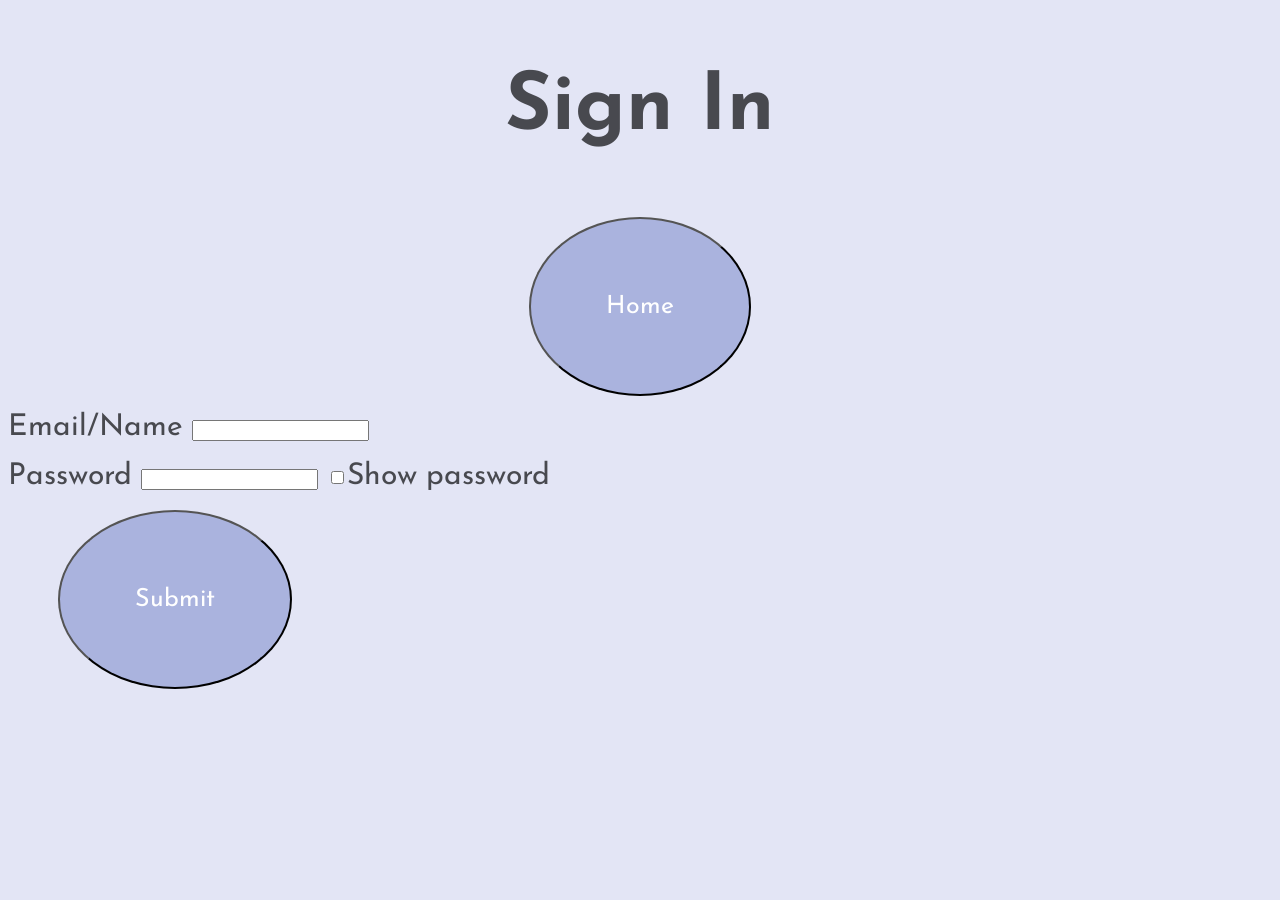
<file: account.html>
<!DOCTYPE html>
<link rel="stylesheet" href="oof.css">
<link href="https://fonts.googleapis.com/css?family=Josefin+Sans|Source+Sans+Pro" rel="stylesheet">
<script src="o o f account.js"> </script>

<h1>
  Sign In
</h1>

<p>

<button onclick="location.href='file:///Users/girlswhocode/Documents/oof/o%20o%20f.html'" class="button">Home</button>

</p>


<div>Email/Name
<input id = "userInput" oninput="this.className">
</div>
<br>
<div>Password
  <input type="password" id="myInput">
<input id = "userInput" type="checkbox" onclick="myFunction()">Show password
</div>
<br>
<div>
  <button type = "submit" onclick="user()" class="button">Submit</button>
</div>
</html>
</file>
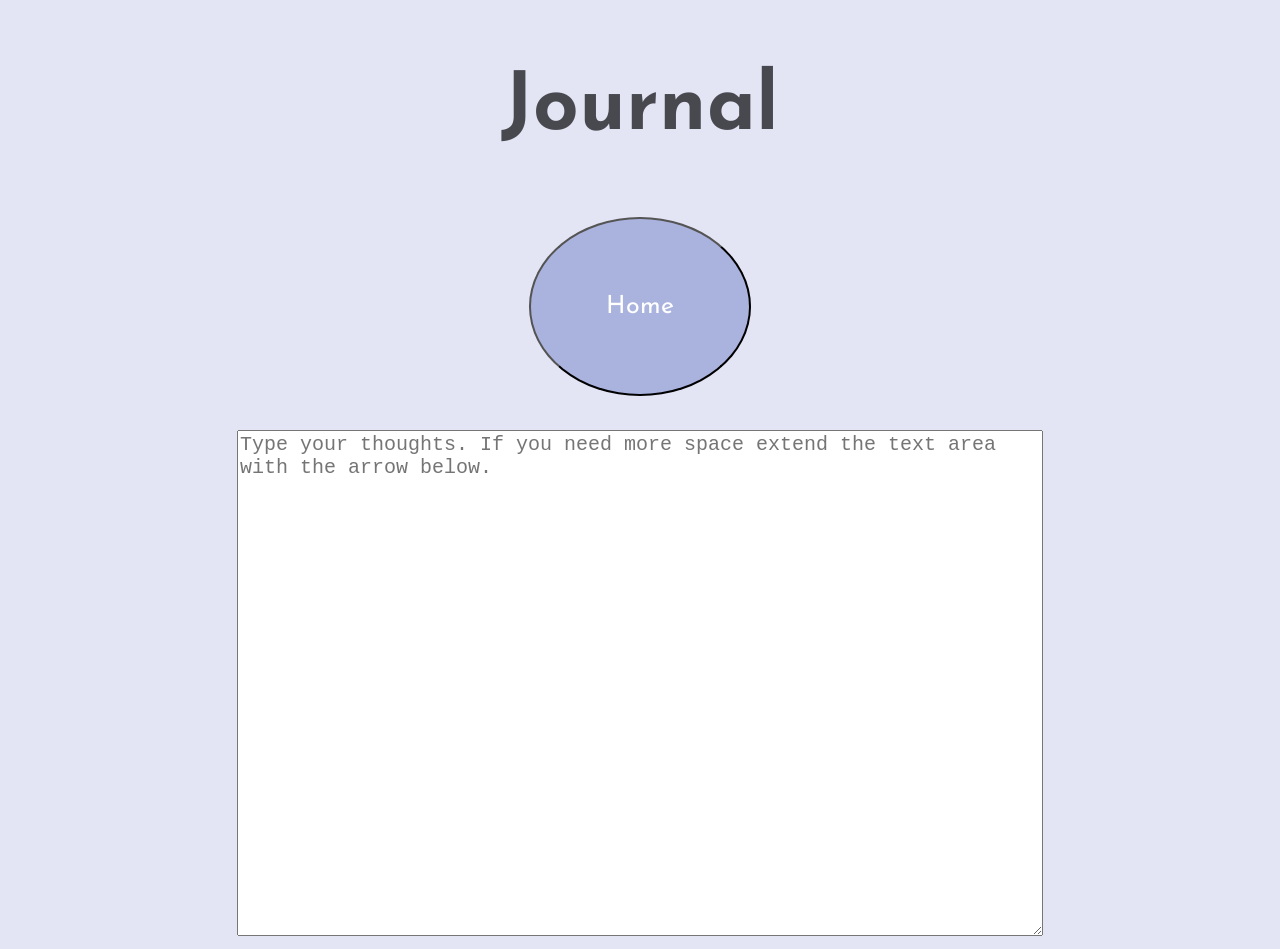
<file: journal.html>
<!DOCTYPE html>
<link rel="stylesheet" href="oof.css">
<link href="https://fonts.googleapis.com/css?family=Josefin+Sans|Source+Sans+Pro" rel="stylesheet">

<h1>
  Journal
</h1>

<p>

<button onclick="location.href='file:///Users/girlswhocode/Documents/oof/o%20o%20f.html'" class="button">Home</button>

</p>
<br>
<div id="container" class="default-skin demo">
<textarea id="text" placeholder="Type your thoughts. If you need more space extend the text area with the arrow below." tabindex="1000" style="height: 500px; width: 800px; overflow: hidden; outline: none;">
</textarea>
</div>

</html>
</file>
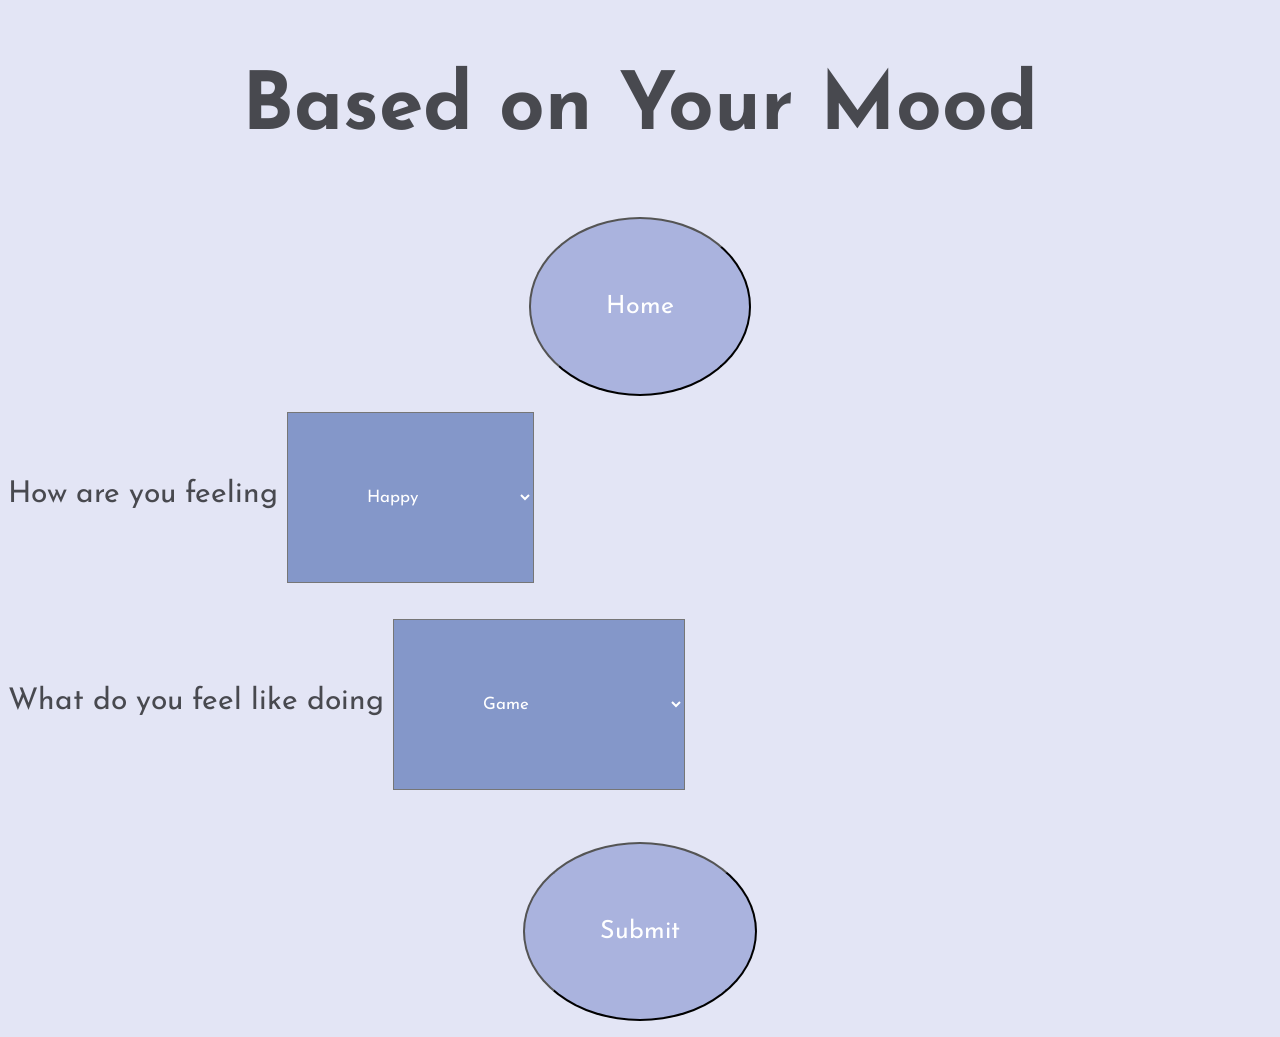
<file: mood.html>
<!DOCTYPE html>
<link rel="stylesheet" href="oof.css">
<link href="https://fonts.googleapis.com/css?family=Josefin+Sans|Source+Sans+Pro" rel="stylesheet">

<h1>
  Based on Your Mood
</h1>

<p>

<button onclick="location.href='file:///Users/girlswhocode/Documents/oof/o%20o%20f.html'" class="button">Home</button>

</p>

<div>How are you feeling
  <select id = "dropdown">
    <option value="Happy">Happy</a>
    <option value="Sad">Sad</a>
    <option value="Inquisitive">Inquisitive</a>
</select>
</div>
<br>
<br>
<div>What do you feel like doing
  <select id = "dropbtn">
    <option value="Game">Game</a>
    <option value="Good News">Good News</a>
    <option value="Cute Pictures">Cute Pictures</a>
  </select>
</div>
<br>
<br>
<p>
  <button type = "submit" onclick="user()" class="button">Submit</button>
</p>






</html>
</file>
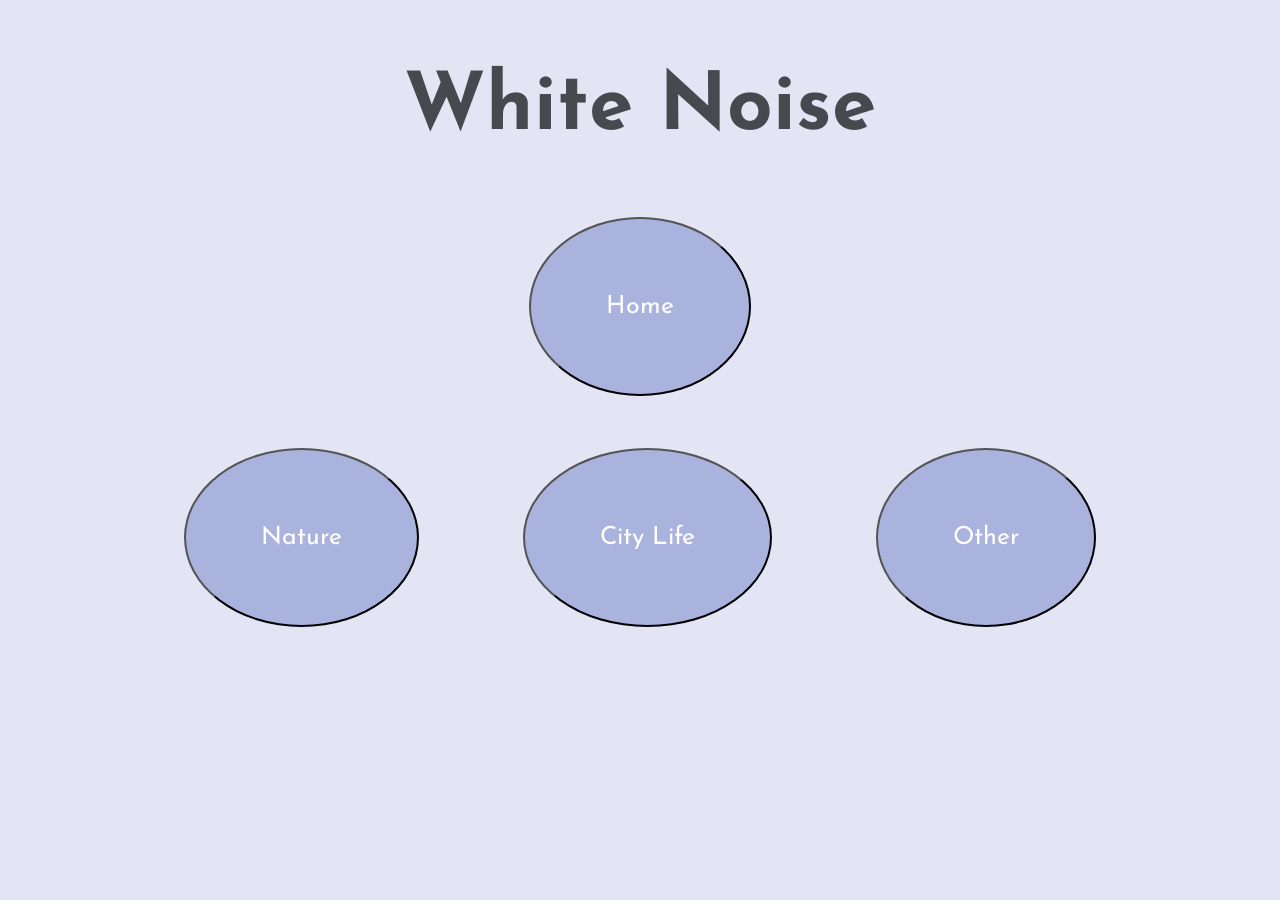
<file: o o f white.html>
<!DOCTYPE html>
<link rel="stylesheet" href="oof.css">
<link href="https://fonts.googleapis.com/css?family=Josefin+Sans|Source+Sans+Pro" rel="stylesheet">

<h1>
  White Noise
</h1>

<p>

<button onclick="location.href='file:///Users/girlswhocode/Documents/oof/o%20o%20f.html'" class="button">Home</button>

<br>
<br>
<br>

<p>

<button onclick="location.href='file:///Users/girlswhocode/Documents/oof/o%20o%20f%20nature.html'" class="button">Nature</button>

<button onclick="location.href='file:///Users/girlswhocode/Documents/oof/o%20o%20f%20citylife.html'" class="button">City Life</button>

<button onclick="location.href='file:///Users/girlswhocode/Documents/oof/o%20o%20f%20other.html'" class="button">Other</button>

</p>

<br>
<br>
<br>

</html>
</file>
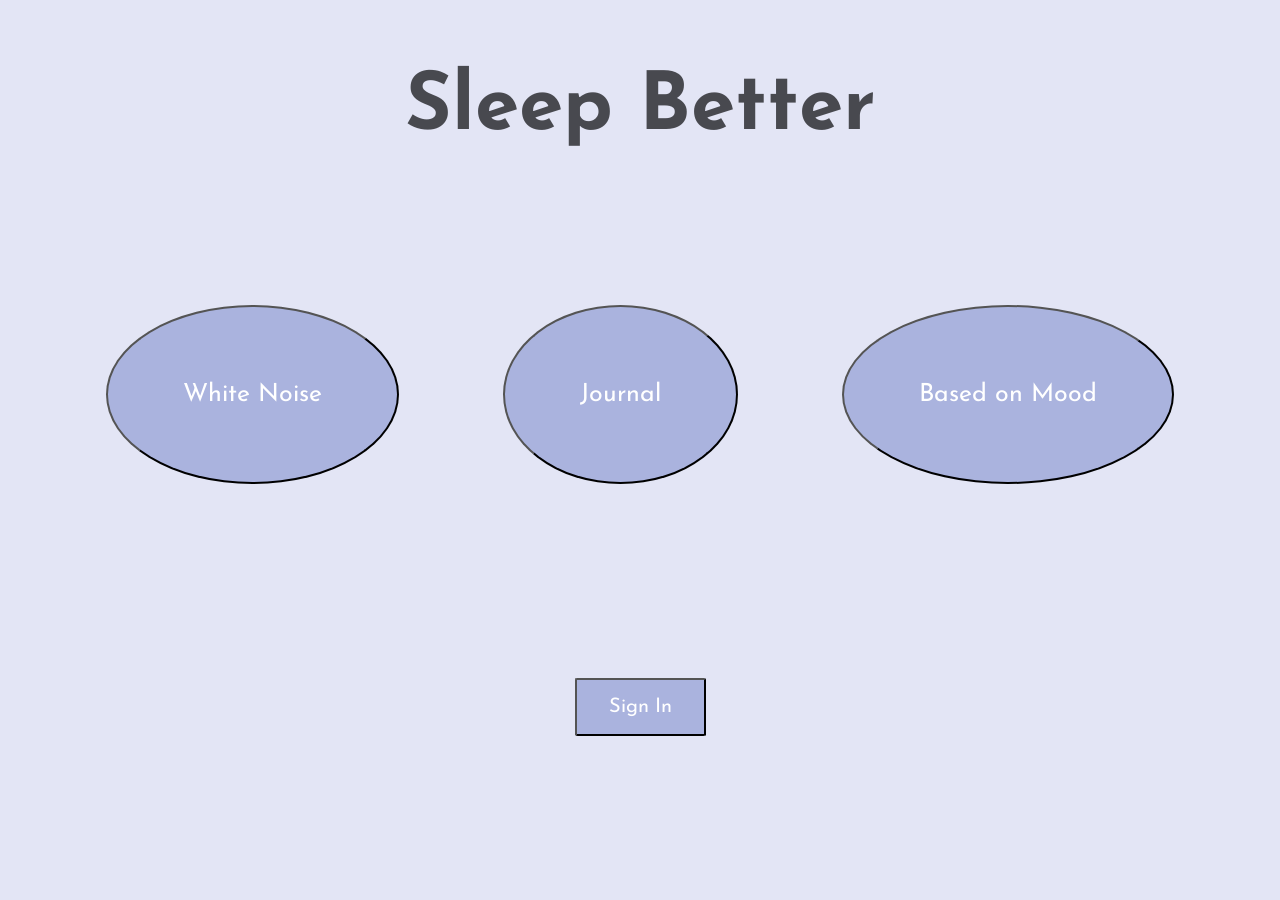
<file: o o f.html>
<!DOCTYPE html>
<head>
  <link rel="stylesheet" href="oof.css">
  <link href="https://fonts.googleapis.com/css?family=Josefin+Sans|Source+Sans+Pro" rel="stylesheet">
  <!-- <link rel="icon" href="koala.png"> -->
</head>
<body>
<h1>
  Sleep Better
</h1>

<br>
<br>
<br>
<br>


<p>

<button onclick="location.href='file:///Users/girlswhocode/Documents/oof/o%20o%20f%20white.html'" class="button">White Noise</button>

<button onclick="location.href='file:///Users/girlswhocode/Documents/oof/o%20o%20f%20journal.html'" class="button">Journal</button>

<button onclick="location.href='file:///Users/girlswhocode/Documents/oof/o%20o%20f%20mood.html'" class="button">Based on Mood</button>

</p>
<br>
<br>
<br>
<br>
<br>
<br>
<br>
<br>
<br>
<p>
  <button onclick="location.href='file:///Users/girlswhocode/Documents/oof/o%20o%20f%20account.html'" class="push">Sign In</button>
</p>
<br>
<br>
<br>
<br>

</body>

</html>
</file>
<file: oof.css>
<!DOCTYPE html>
<html>
<head>
<style>

h1{

}

h1 {
  padding: 15px;
  text-align: center;
  /* background-color: #d2a5b0; */
  color: #48494f;
  font-family: 'Josefin Sans', sans-serif;
  font-size: 500%;
  -webkit-transition-duration: 1s; /* Safari */
 transition-duration: 0.5s;
}

h1:hover {
  color: #150B32;
}

 body {
   background-color: #E3E5F5;
 }

 .button {
     background-color: #AAB3DE;
     color: white;
     padding: 75px 75px;
     font-size: 25px;
     font-family: 'Josefin Sans', sans-serif;
     -webkit-transition-duration: 1s; /* Safari */
    transition-duration: 1s;
    border-radius: 2%;
    margin-right: 50px;
    margin-left: 50px;
    border-radius: 50%;
}
.button:hover {
    background-color: #393D6C;
    color: white;
}

.divider{
    display:inline-block;
    width: 5px;
    height:auto;
}

p {
  text-align: center;
}

div{
  font-family: 'Josefin Sans', sans-serif;
  text-align: left;
  font-size: 30px;
  color: #48494f;

}

.names{
  width: 100%;
}

#container{
  text-align: center;
  font-size: 20px;
}

.push{
  background-color: #AAB3DE;
  color: white;
  padding: 17px 32px;
  font-size: 20px;
  font-family: 'Josefin Sans', sans-serif;
  -webkit-transition-duration: 1s; /* Safari */
 transition-duration: 1s;
 border-radius: 2%;
 text-align: center;
}

.push:hover{
  background-color: #393D6C;
  color: white;
}



/* The container <div> - needed to position the dropdown content */
.dropdown {
    position: relative;
    display: inline-block;
}

#dropdown {
  background-color: #8497C9;
  color: white;
  padding: 75px 75px;
  font-size: 17px;
  font-family: 'Josefin Sans', sans-serif;
}

#dropbtn {
  background-color: #8497C9;
  color: white;
  padding: 75px 85px;
  font-size: 17px;
  font-family: 'Josefin Sans', sans-serif;
}


#rain,#wind,#river,#ocean,#drops,
#car,#fan,#clock,#plane,#paper,#train{
  border-radius: 50%;
}

#text{
  font-size:20px;
}

</style>
</head>
</html>
</file>
